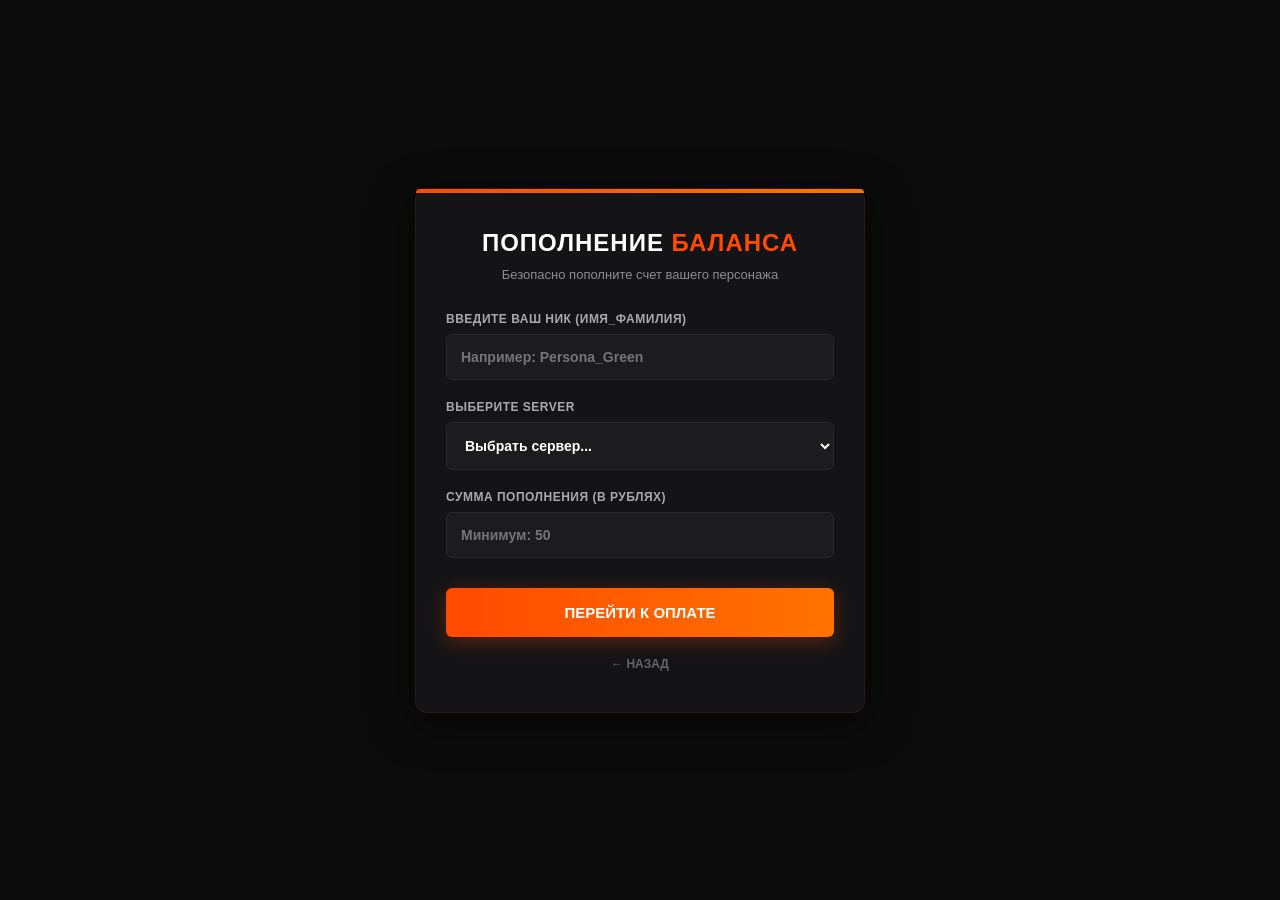
<file: donate.html>
<!DOCTYPE html>
<html lang="ru">
<head>
    <meta charset="UTF-8">
    <meta name="viewport" content="width=device-width, initial-scale=1.0">
    <title>MAFIA RUSSIA — Донат</title>
    <style>
        * {
            margin: 0;
            padding: 0;
            box-sizing: border-box;
            font-family: 'Montserrat', sans-serif;
        }

        body {
            background-color: #0b0b0c;
            color: #ffffff;
            display: flex;
            justify-content: center;
            align-items: center;
            min-height: 100vh;
            padding: 20px;
        }

        .donate-card {
            background: #141416;
            border: 1px solid rgba(255, 74, 0, 0.1);
            border-radius: 12px;
            width: 100%;
            max-width: 450px;
            padding: 40px 30px;
            box-shadow: 0 10px 40px rgba(0, 0, 0, 0.5);
            text-align: center;
            position: relative;
        }

        .donate-card::before {
            content: '';
            position: absolute;
            top: 0;
            left: 0;
            width: 100%;
            height: 4px;
            background: linear-gradient(90deg, #ff4a00, #ff7300);
            border-radius: 12px 12px 0 0;
        }

        .donate-card h1 {
            font-size: 24px;
            font-weight: 900;
            text-transform: uppercase;
            margin-bottom: 10px;
            letter-spacing: 1px;
        }

        .donate-card h1 span { color: #ff4a00; }

        .donate-card p {
            color: #8c8c93;
            font-size: 13px;
            margin-bottom: 30px;
        }

        .form-group {
            margin-bottom: 20px;
            text-align: left;
        }

        .form-group label {
            display: block;
            font-size: 12px;
            font-weight: 700;
            text-transform: uppercase;
            color: #aaaaaa;
            margin-bottom: 8px;
            letter-spacing: 0.5px;
        }

        input, select {
            width: 100%;
            padding: 14px;
            background: #1c1c1f;
            border: 1px solid #2a2a2e;
            color: #ffffff;
            font-size: 14px;
            border-radius: 6px;
            font-weight: 600;
            transition: 0.3s;
        }

        input:focus, select:focus {
            border-color: #ff4a00;
            outline: none;
            box-shadow: 0 0 10px rgba(255, 74, 0, 0.2);
        }

        /* Сервер жиектерінің түсі */
        select.server-red { border-color: #ff3333 !important; }
        select.server-blue { border-color: #3385ff !important; }
        select.server-green { border-color: #2ecc71 !important; }

        .btn-donate {
            width: 100%;
            padding: 16px;
            background: linear-gradient(90deg, #ff4a00, #ff7300);
            border: none;
            color: #ffffff;
            font-size: 15px;
            font-weight: 900;
            text-transform: uppercase;
            border-radius: 6px;
            cursor: pointer;
            box-shadow: 0 5px 20px rgba(255, 74, 0, 0.3);
            transition: 0.3s;
            margin-top: 10px;
        }

        .btn-donate:hover {
            transform: translateY(-2px);
            box-shadow: 0 8px 25px rgba(255, 74, 0, 0.5);
        }

        .back-link {
            display: inline-block;
            margin-top: 20px;
            color: #666;
            text-decoration: none;
            font-size: 12px;
            font-weight: 700;
            text-transform: uppercase;
            transition: 0.3s;
        }

        .back-link:hover { color: #ff4a00; }
    </style>
</head>
<body>

    <div class="donate-card">
        <h1>ПОПОЛНЕНИЕ <span>БАЛАНСА</span></h1>
        <p>Безопасно пополните счет вашего персонажа</p>

        <form id="donateForm" onsubmit="handleDonate(event)">
            <div class="form-group">
                <label for="nickname">Введите Ваш ник (Имя_Фамилия)</label>
                <input type="text" id="nickname" placeholder="Например: Persona_Green" required>
            </div>

            <div class="form-group">
                <label for="server">Выберите server</label>
                <select id="server" onchange="changeServerColor(this)" required>
                    <option value="" disabled selected>Выбрать сервер...</option>
                    <option value="RED" style="color: #ff3333;">🔴 01 | RED SERVER</option>
                    <option value="BLUE" style="color: #3385ff;">🔵 02 | BLUE SERVER</option>
                    <option value="GREEN" style="color: #2ecc71;">🟢 03 | GREEN SERVER</option>
                </select>
            </div>

            <div class="form-group">
                <label for="amount">Сумма пополнения (в рублях)</label>
                <input type="number" id="amount" placeholder="Минимум: 50" min="50" required>
            </div>

            <button type="submit" class="btn-donate">Перейти к оплате</button>
        </form>

        <a href="index.html" class="back-link">← Назад</a>
    </div>

    <script>
        // Сервер таңдалғанда жиек түсін өзгерту
        function changeServerColor(select) {
            select.className = ''; 
            if(select.value === 'RED') select.classList.add('server-red');
            if(select.value === 'BLUE') select.classList.add('server-blue');
            if(select.value === 'GREEN') select.classList.add('server-green');
        }

        function handleDonate(event) {
            event.preventDefault();
            
            const nick = document.getElementById('nickname').value;
            const server = document.getElementById('server').value;
            const amount = document.getElementById('amount').value;

            // ========================================================
            // ⚠️ ОСЫ ЖЕРГЕ ӨЗ ТЕЛЕГРАМ СІЛТЕМЕҢІЗДІ ЖАЗЫҢЫЗ:
            // Мысалы: 'https://t.me' немесе бот сілтемесі
            const telegramUrl = 'https://t.me'; 
            // ========================================================

            // Тексеру үшін браузер консоліне шығару (қажет емес, өшіруге болады)
            console.log(`Донат: ${nick} | Сервер: ${server} | Сумма: ${amount}`);

            // Тікелей Telegram-ға бағыттау
            window.location.href = telegramUrl;
        }
    </script>

</body>
</html>
</file>
